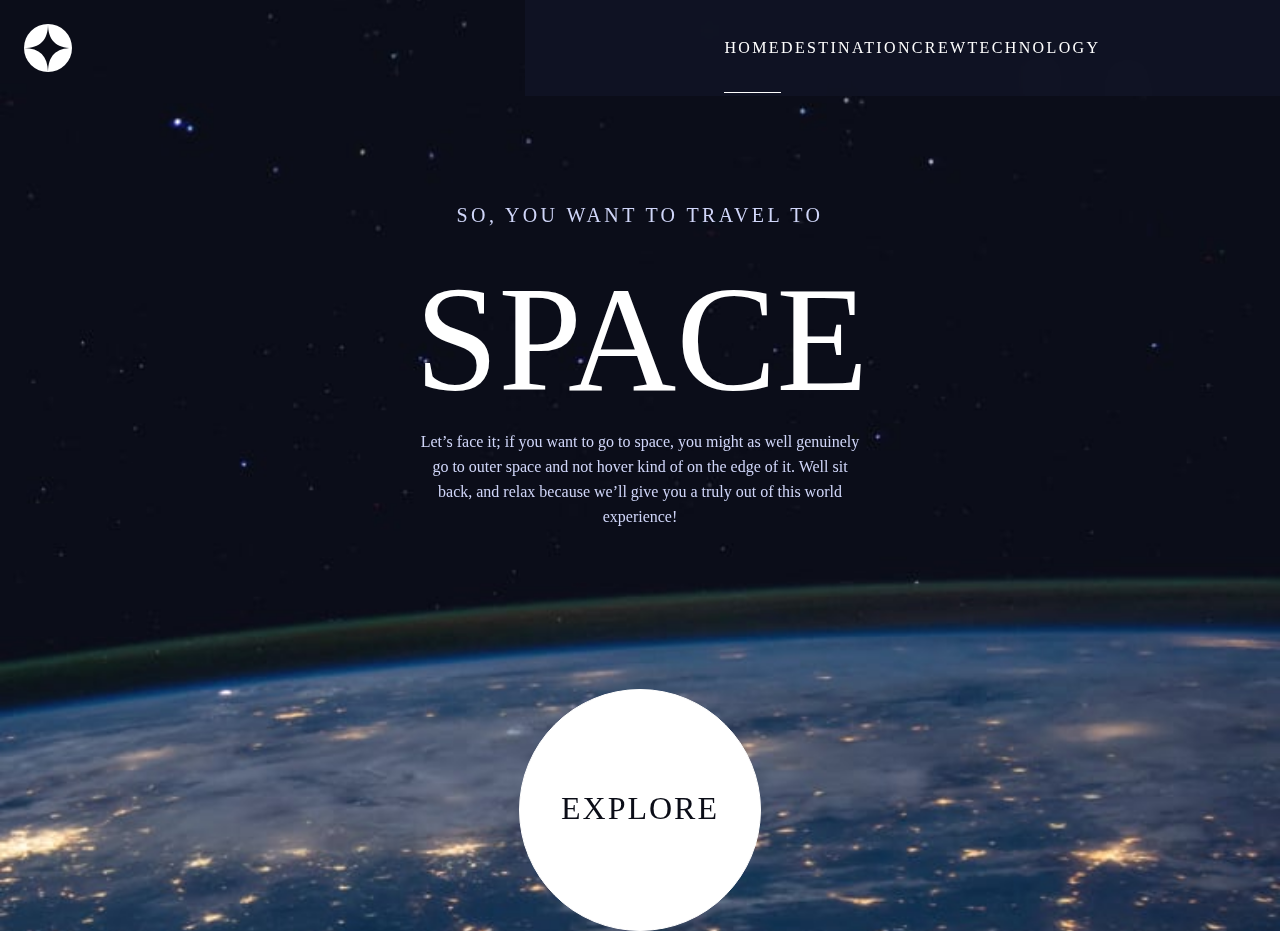
<file: codes/index.html>
<!DOCTYPE html>
<html lang="en">
<head>
  <meta charset="UTF-8">
  <meta name="viewport" content="width=device-width, initial-scale=1.0">

  <link rel="stylesheet" href="main.css">
  <link rel="icon" type="image/png" sizes="32x32" href="./assets/favicon-32x32.png">
  
  <title>Frontend Mentor | Space tourism website</title>
</head>
<style>
  body {
    background: url("assets/home/background-home-mobile.jpg");
    background-color: #ccc;
    background-position: center;
    background-size: cover;
    background-repeat: no-repeat;
    background-attachment: fixed;
  }

  @media screen and (min-width: 768px) {
    body {
        background: url("assets/home/background-home-tablet.jpg");
        background-color: #ccc;
        background-position: center;
        background-size: cover;
        background-repeat: no-repeat;
        background-attachment: fixed;
    }

    .home {
      border-bottom: 1px solid #ffffff;
    }
  }
</style>
<body>
  <nav>
    <div class="nav_ctn">
      <div>
        <img src="assets/shared/logo.svg" alt="">        
      </div>

      <div class="secondary_nav">
        <img id="open" src="assets/shared/icon-hamburger.svg" alt="">
  
        <div id="dropdown_ctn" class="dropdown">
          <div class="close_nav">
            <img id="close" src="assets/shared/icon-close.svg" alt="">
          </div>
          <div class="nav_items">
            <a class="home" href="/codes/index.html"><span>00</span>HOME</a>
            <a class="destination" href="/codes/destination-moon.html"><span>01</span>DESTINATION</a>
            <a class="crew" href="#"><span>02</span>CREW</a>
            <a class="technology" href="#"><span>03</span>TECHNOLOGY</a>
          </div>

        </div>
      </div>
    </div>
  </nav>

  <section class="main_content">
    <div class="question">
      SO, YOU WANT TO TRAVEL TO
    </div>
    <div class="space_ctn">
      SPACE
    </div>
    <div class="details">
      Let’s face it; if you want to go to space, you might as well genuinely go to 
      outer space and not hover kind of on the edge of it. Well sit back, and relax 
      because we’ll give you a truly out of this world experience!
    </div>
  </section>

  <section>
    <div class="explore">
      <p>EXPLORE</p>
    </div>
  </section>

  <script src="index.js"></script>
</body>
</html>
</file>
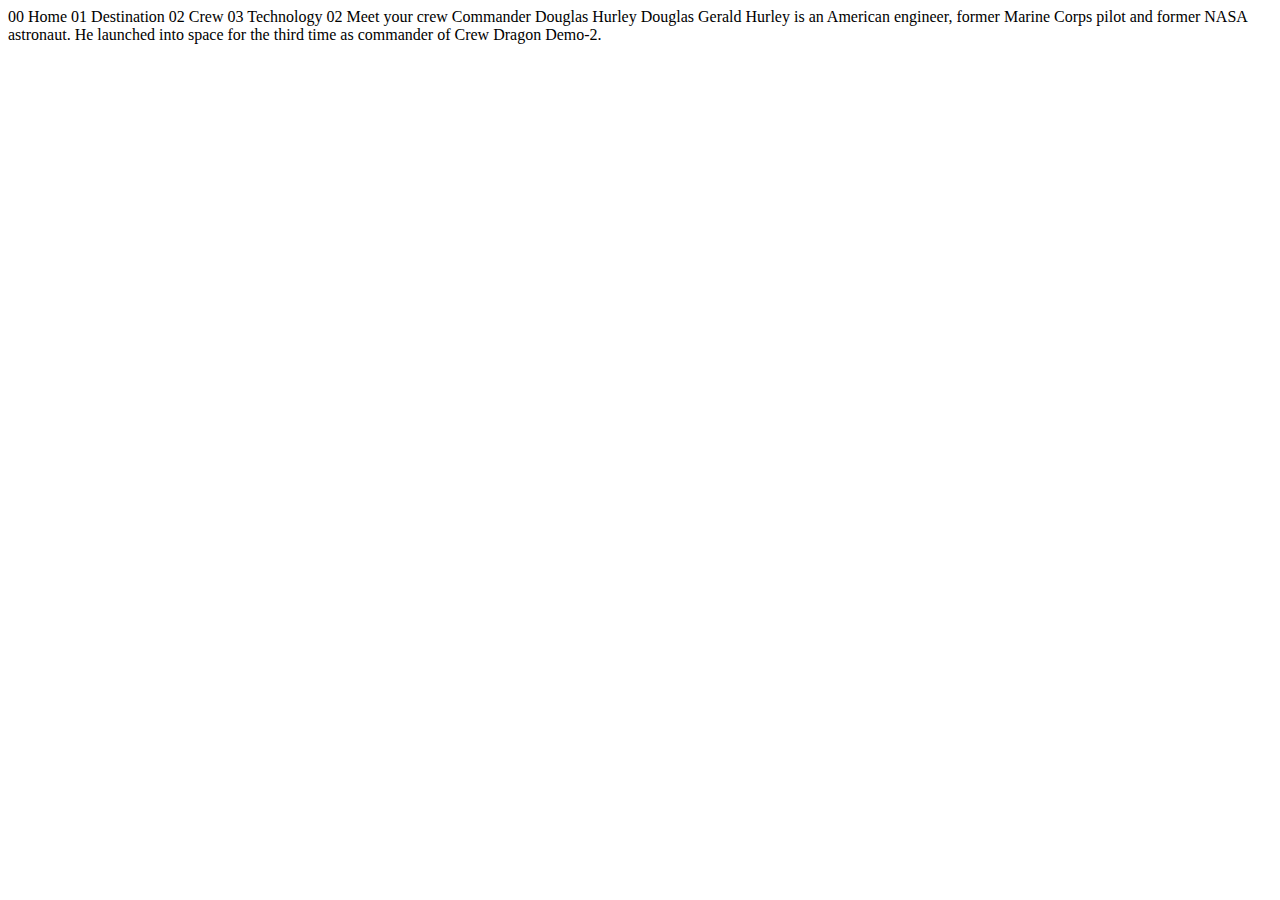
<file: codes/crew-commander.html>
<!DOCTYPE html>
<html lang="en">
<head>
  <meta charset="UTF-8">
  <meta name="viewport" content="width=device-width, initial-scale=1.0">

  <link rel="icon" type="image/png" sizes="32x32" href="./assets/favicon-32x32.png">
  
  <title>Frontend Mentor | Space tourism website</title>
</head>
<body>

  00 Home
  01 Destination
  02 Crew
  03 Technology

  02 Meet your crew

  Commander
  Douglas Hurley

  Douglas Gerald Hurley is an American engineer, former Marine Corps pilot 
  and former NASA astronaut. He launched into space for the third time as 
  commander of Crew Dragon Demo-2.
</body>
</html>
</file>
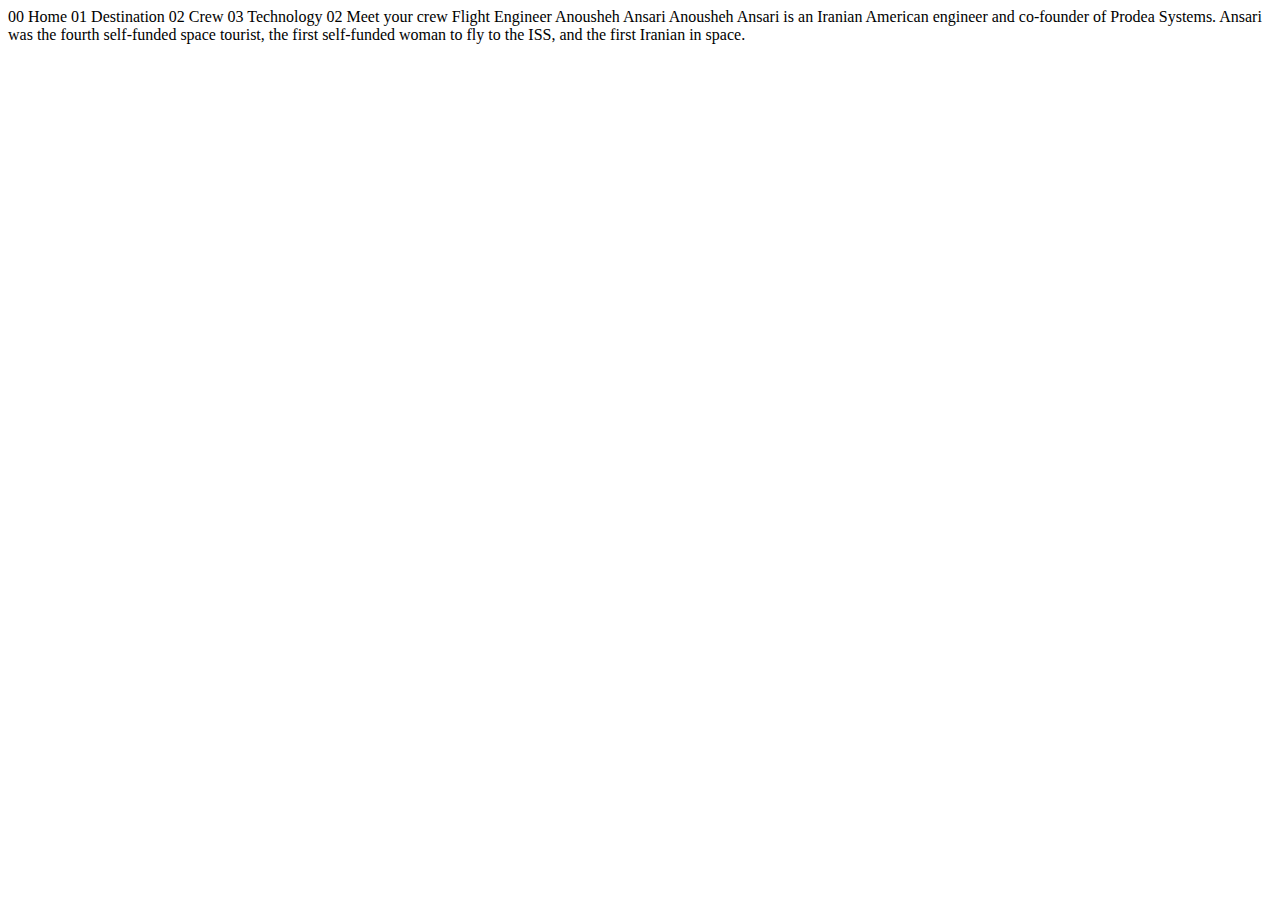
<file: codes/crew-engineer.html>
<!DOCTYPE html>
<html lang="en">
<head>
  <meta charset="UTF-8">
  <meta name="viewport" content="width=device-width, initial-scale=1.0">

  <link rel="icon" type="image/png" sizes="32x32" href="./assets/favicon-32x32.png">
  
  <title>Frontend Mentor | Space tourism website</title>
</head>
<body>

  00 Home
  01 Destination
  02 Crew
  03 Technology

  02 Meet your crew

  Flight Engineer
  Anousheh Ansari

  Anousheh Ansari is an Iranian American engineer and co-founder of Prodea Systems. 
  Ansari was the fourth self-funded space tourist, the first self-funded woman to 
  fly to the ISS, and the first Iranian in space. 
</body>
</html>
</file>
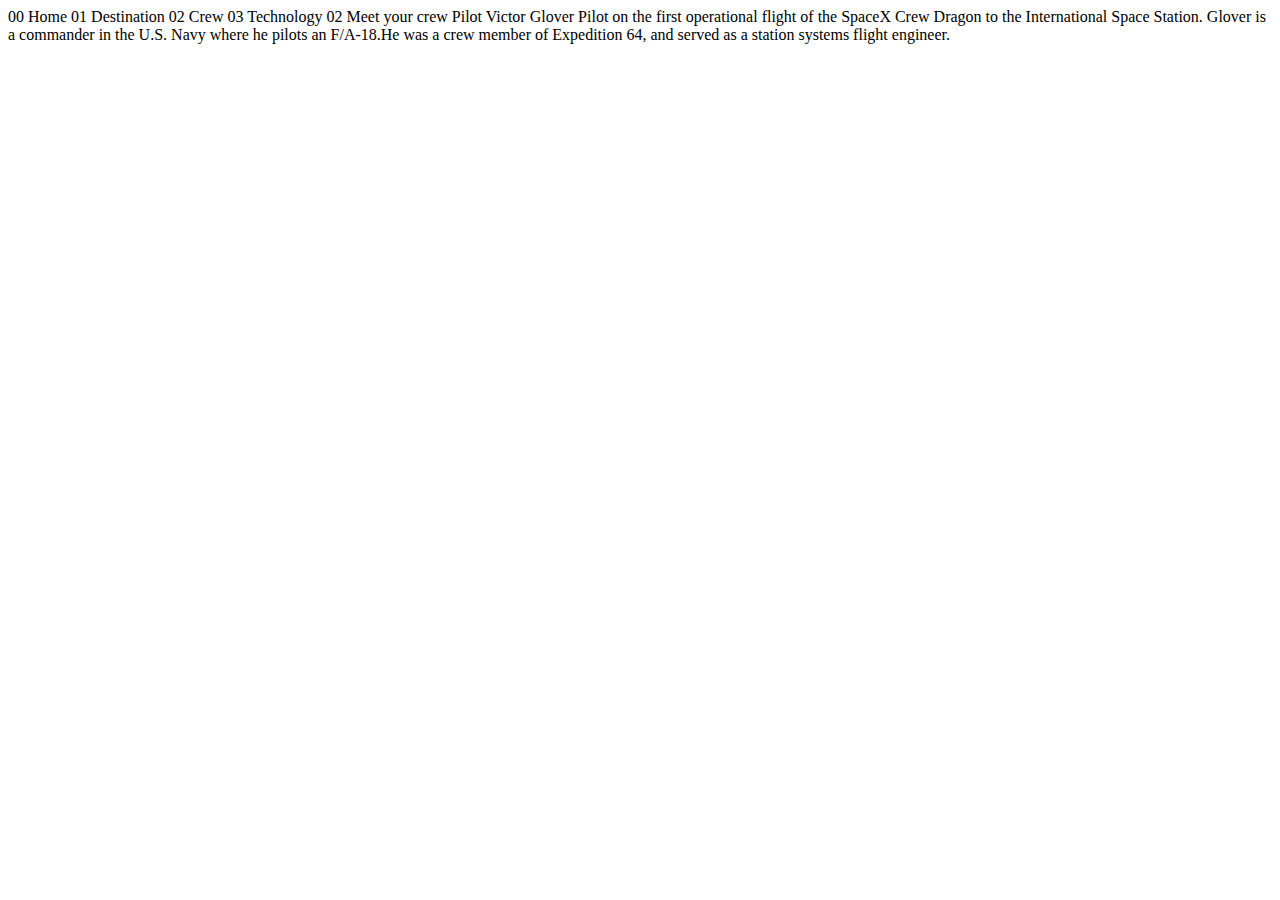
<file: codes/crew-pilot.html>
<!DOCTYPE html>
<html lang="en">
<head>
  <meta charset="UTF-8">
  <meta name="viewport" content="width=device-width, initial-scale=1.0">

  <link rel="icon" type="image/png" sizes="32x32" href="./assets/favicon-32x32.png">
  
  <title>Frontend Mentor | Space tourism website</title>
</head>
<body>

  00 Home
  01 Destination
  02 Crew
  03 Technology

  02 Meet your crew

  Pilot
  Victor Glover

  Pilot on the first operational flight of the SpaceX Crew Dragon to the 
  International Space Station. Glover is a commander in the U.S. Navy where 
  he pilots an F/A-18.He was a crew member of Expedition 64, and served as a 
  station systems flight engineer. 
</body>
</html>
</file>
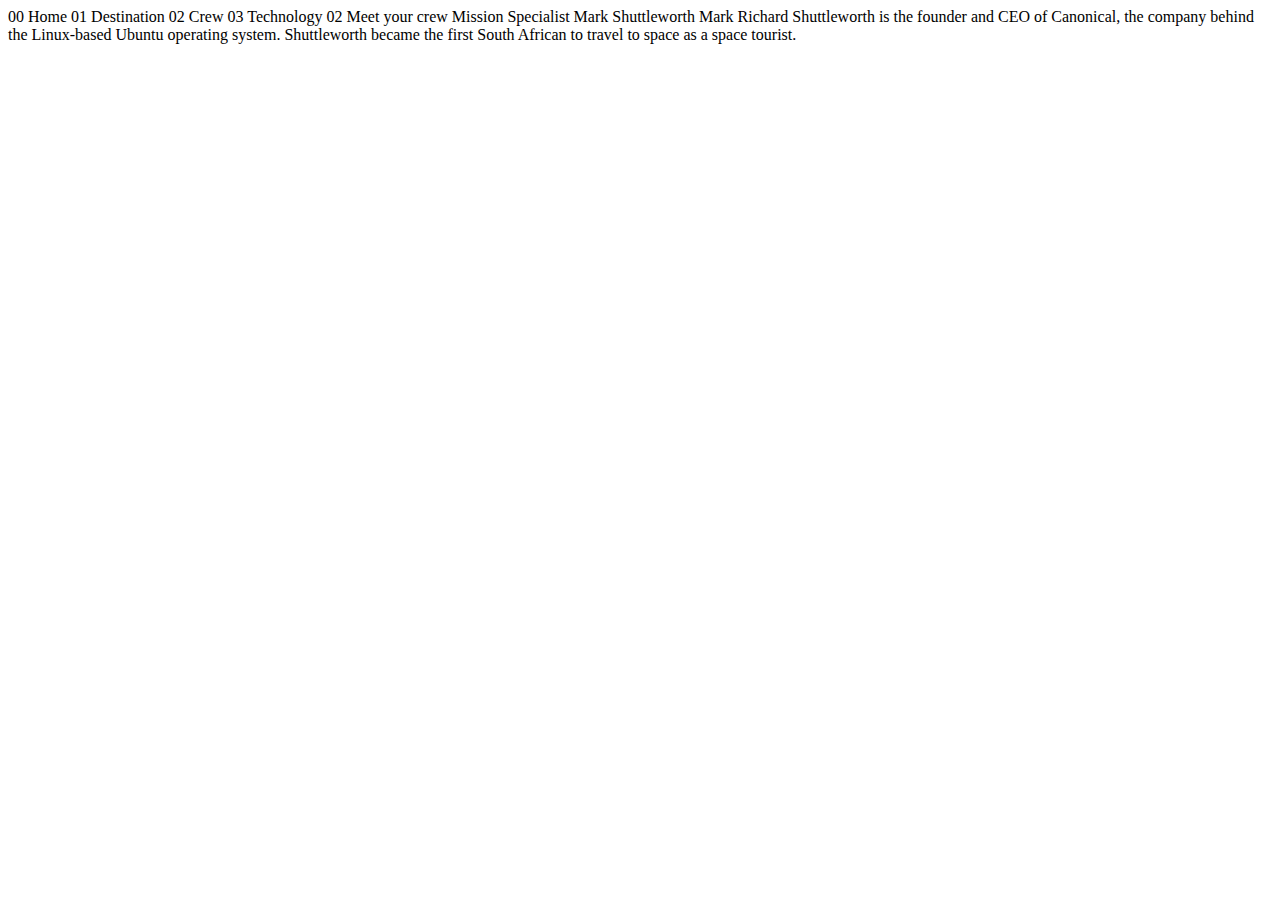
<file: codes/crew-specialist.html>
<!DOCTYPE html>
<html lang="en">
<head>
  <meta charset="UTF-8">
  <meta name="viewport" content="width=device-width, initial-scale=1.0">

  <link rel="icon" type="image/png" sizes="32x32" href="./assets/favicon-32x32.png">
  
  <title>Frontend Mentor | Space tourism website</title>
</head>
<body>

  00 Home
  01 Destination
  02 Crew
  03 Technology

  02 Meet your crew

  Mission Specialist
  Mark Shuttleworth

  Mark Richard Shuttleworth is the founder and CEO of Canonical, the company behind 
  the Linux-based Ubuntu operating system. Shuttleworth became the first South 
  African to travel to space as a space tourist.
</body>
</html>
</file>
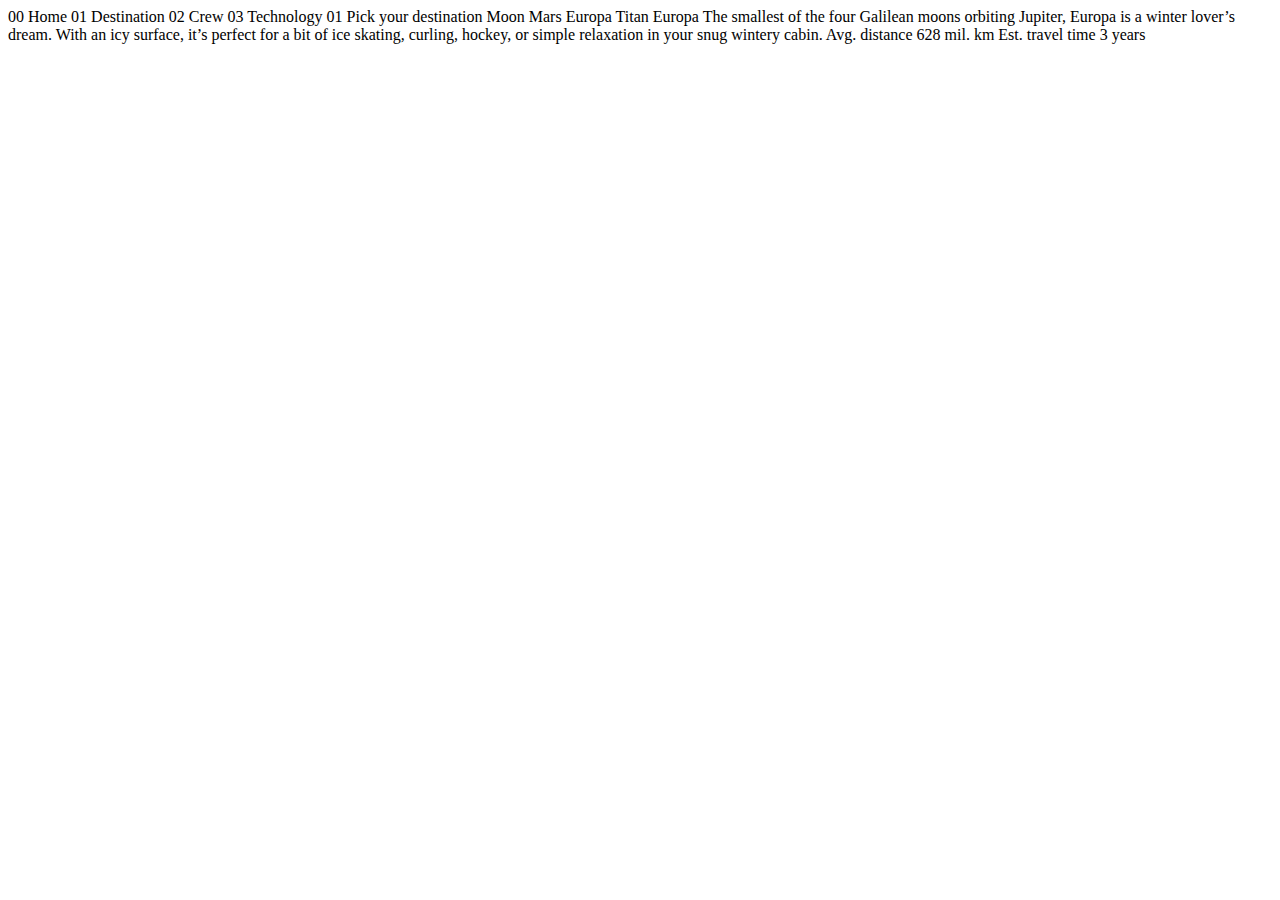
<file: codes/destination-europa.html>
<!DOCTYPE html>
<html lang="en">
<head>
  <meta charset="UTF-8">
  <meta name="viewport" content="width=device-width, initial-scale=1.0">

  <link rel="icon" type="image/png" sizes="32x32" href="./assets/favicon-32x32.png">
  
  <title>Frontend Mentor | Space tourism website</title>
</head>
<body>

  00 Home
  01 Destination
  02 Crew
  03 Technology

  01 Pick your destination

  Moon
  Mars
  Europa
  Titan

  Europa

  The smallest of the four Galilean moons orbiting Jupiter, Europa is a 
  winter lover’s dream. With an icy surface, it’s perfect for a bit of 
  ice skating, curling, hockey, or simple relaxation in your snug 
  wintery cabin.

  Avg. distance
  628 mil. km

  Est. travel time
  3 years
</body>
</html>
</file>
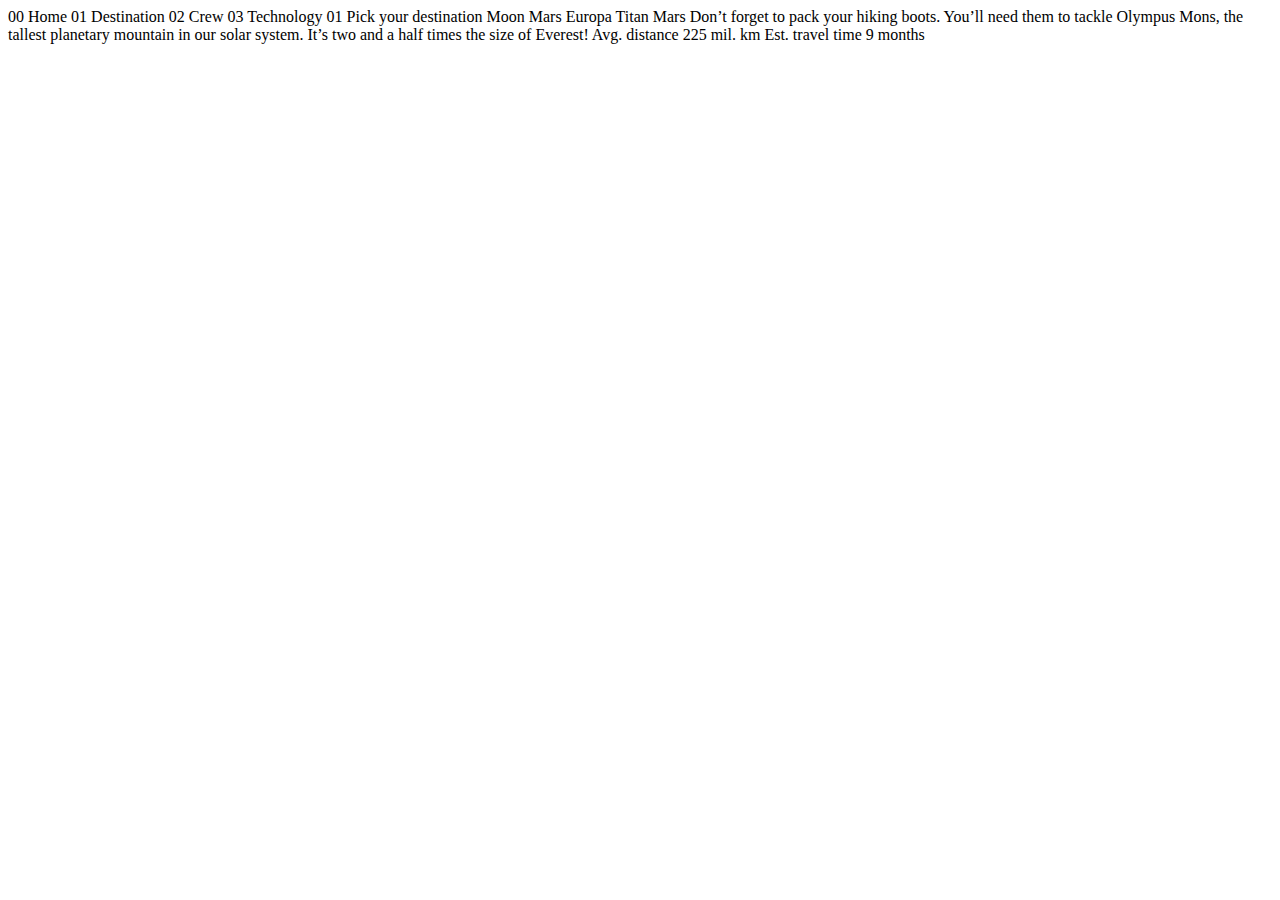
<file: codes/destination-mars.html>
<!DOCTYPE html>
<html lang="en">
<head>
  <meta charset="UTF-8">
  <meta name="viewport" content="width=device-width, initial-scale=1.0">

  <link rel="icon" type="image/png" sizes="32x32" href="./assets/favicon-32x32.png">
  
  <title>Frontend Mentor | Space tourism website</title>
</head>
<body>

  00 Home
  01 Destination
  02 Crew
  03 Technology

  01 Pick your destination

  Moon
  Mars
  Europa
  Titan

  Mars

  Don’t forget to pack your hiking boots. You’ll need them to tackle Olympus Mons, 
  the tallest planetary mountain in our solar system. It’s two and a half times 
  the size of Everest!

  Avg. distance
  225 mil. km

  Est. travel time
  9 months
</body>
</html>
</file>
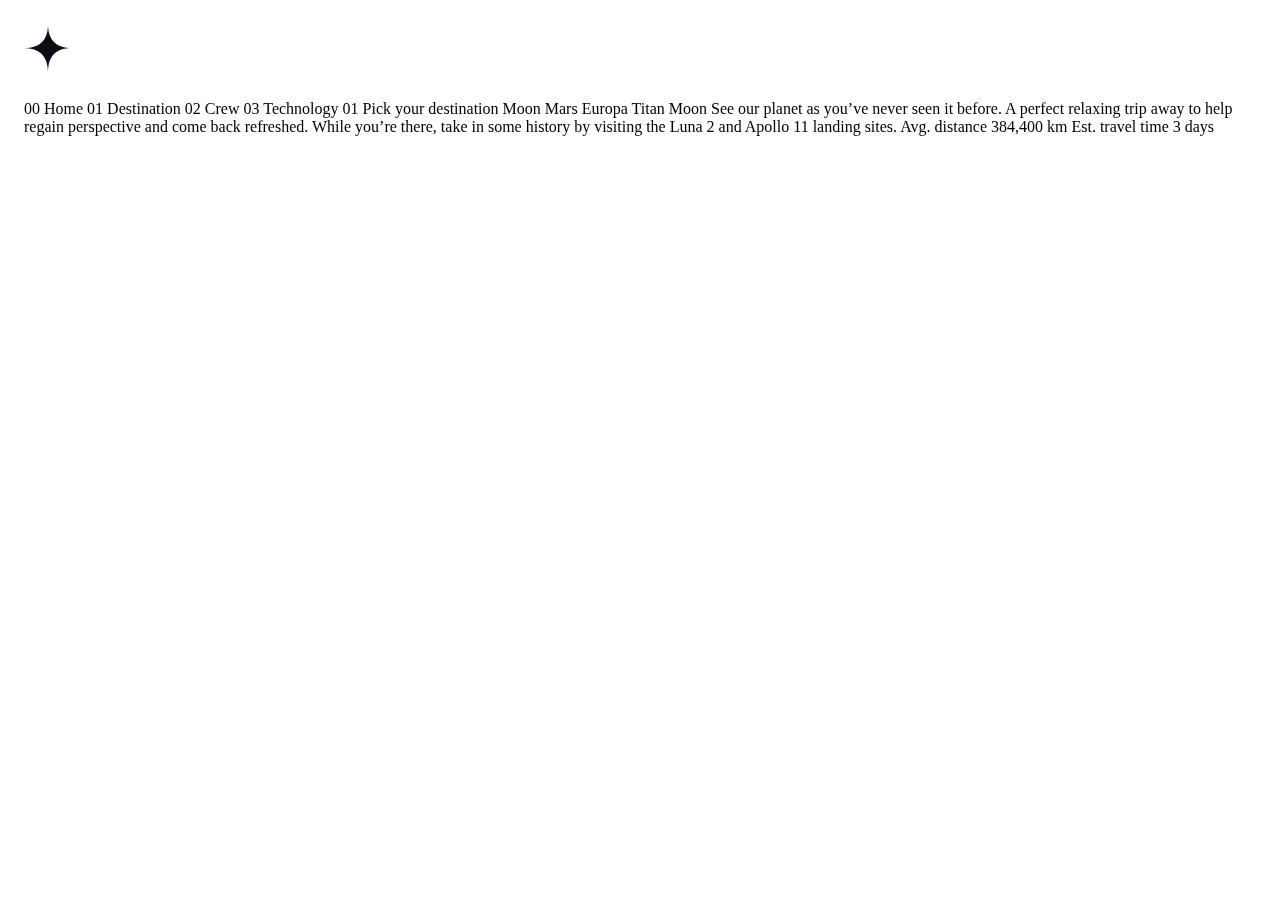
<file: codes/destination-moon.html>
<!DOCTYPE html>
<html lang="en">
<head>
  <meta charset="UTF-8">
  <meta name="viewport" content="width=device-width, initial-scale=1.0">

  <link rel="icon" type="image/png" sizes="32x32" href="./assets/favicon-32x32.png">
  <link rel="stylesheet" href="main.css">
  <title>Frontend Mentor | Space tourism website</title>
</head>
<body>
  <nav>
    <div class="nav_ctn">
      <div>
        <img src="assets/shared/logo.svg" alt="">        
      </div>

      <div class="secondary_nav">
        <img id="open" src="assets/shared/icon-hamburger.svg" alt="">
  
        <div id="dropdown_ctn" class="dropdown">
          <div class="close_nav">
            <img id="close" src="assets/shared/icon-close.svg" alt="">
          </div>
          <div class="nav_items">
            <a href="/codes/index.html"><span>00</span>HOME</a>
            <a href="/codes/destination-moon.html"><span>01</span>DESTINATION</a>
            <a href="#"><span>02</span>CREW</a>
            <a href="#"><span>03</span>TECHNOLOGY</a>
          </div>

        </div>
      </div>
    </div>
  </nav>


  00 Home
  01 Destination
  02 Crew
  03 Technology

  01 Pick your destination

  Moon
  Mars
  Europa
  Titan

  Moon

  See our planet as you’ve never seen it before. A perfect relaxing trip away to help 
  regain perspective and come back refreshed. While you’re there, take in some history 
  by visiting the Luna 2 and Apollo 11 landing sites.

  Avg. distance
  384,400 km

  Est. travel time
  3 days

  <script src="data.json"></script>
  <script src="index.js"></script>
</body>
</html>
</file>
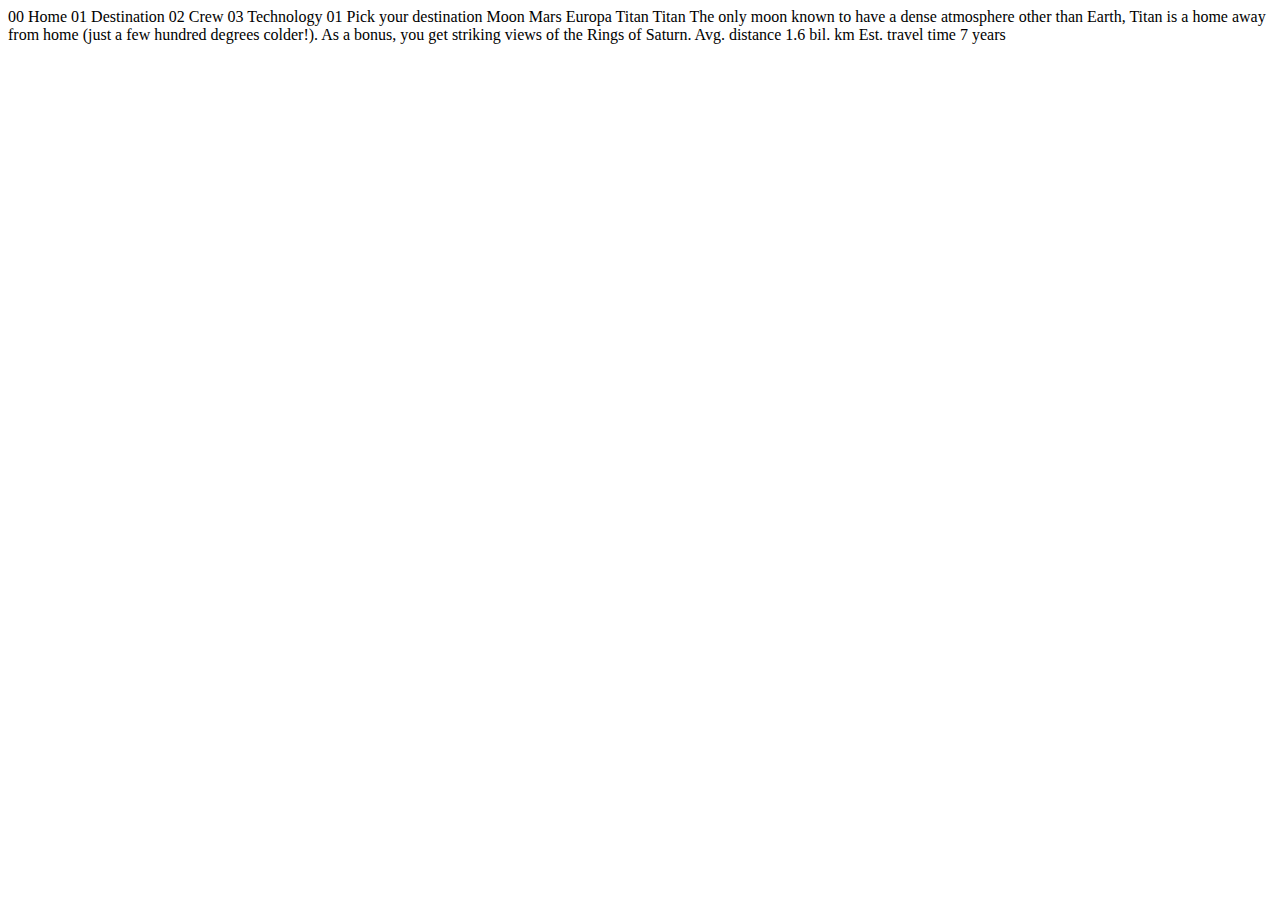
<file: codes/destination-titan.html>
<!DOCTYPE html>
<html lang="en">
<head>
  <meta charset="UTF-8">
  <meta name="viewport" content="width=device-width, initial-scale=1.0">

  <link rel="icon" type="image/png" sizes="32x32" href="./assets/favicon-32x32.png">
  
  <title>Frontend Mentor | Space tourism website</title>
</head>
<body>

  00 Home
  01 Destination
  02 Crew
  03 Technology

  01 Pick your destination

  Moon
  Mars
  Europa
  Titan

  Titan

  The only moon known to have a dense atmosphere other than Earth, Titan 
  is a home away from home (just a few hundred degrees colder!). As a 
  bonus, you get striking views of the Rings of Saturn.

  Avg. distance
  1.6 bil. km

  Est. travel time
  7 years
</body>
</html>
</file>
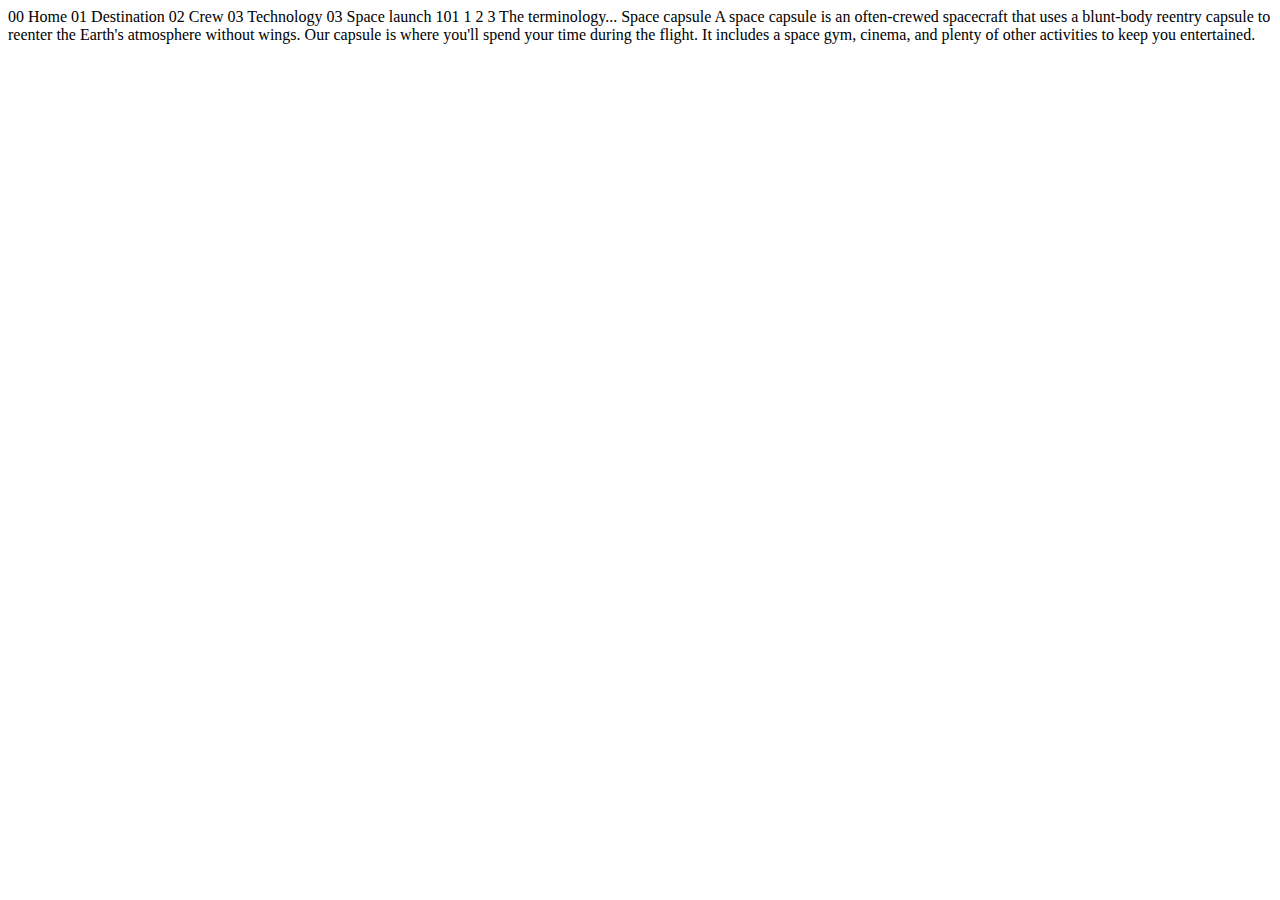
<file: codes/technology-capsule.html>
<!DOCTYPE html>
<html lang="en">
<head>
  <meta charset="UTF-8">
  <meta name="viewport" content="width=device-width, initial-scale=1.0">

  <link rel="icon" type="image/png" sizes="32x32" href="./assets/favicon-32x32.png">
  
  <title>Frontend Mentor | Space tourism website</title>
</head>
<body>

  00 Home
  01 Destination
  02 Crew
  03 Technology

  03 Space launch 101

  1
  2
  3

  The terminology...
  Space capsule

  A space capsule is an often-crewed spacecraft that uses a blunt-body reentry 
  capsule to reenter the Earth's atmosphere without wings. Our capsule is where 
  you'll spend your time during the flight. It includes a space gym, cinema, 
  and plenty of other activities to keep you entertained.
</body>
</html>
</file>
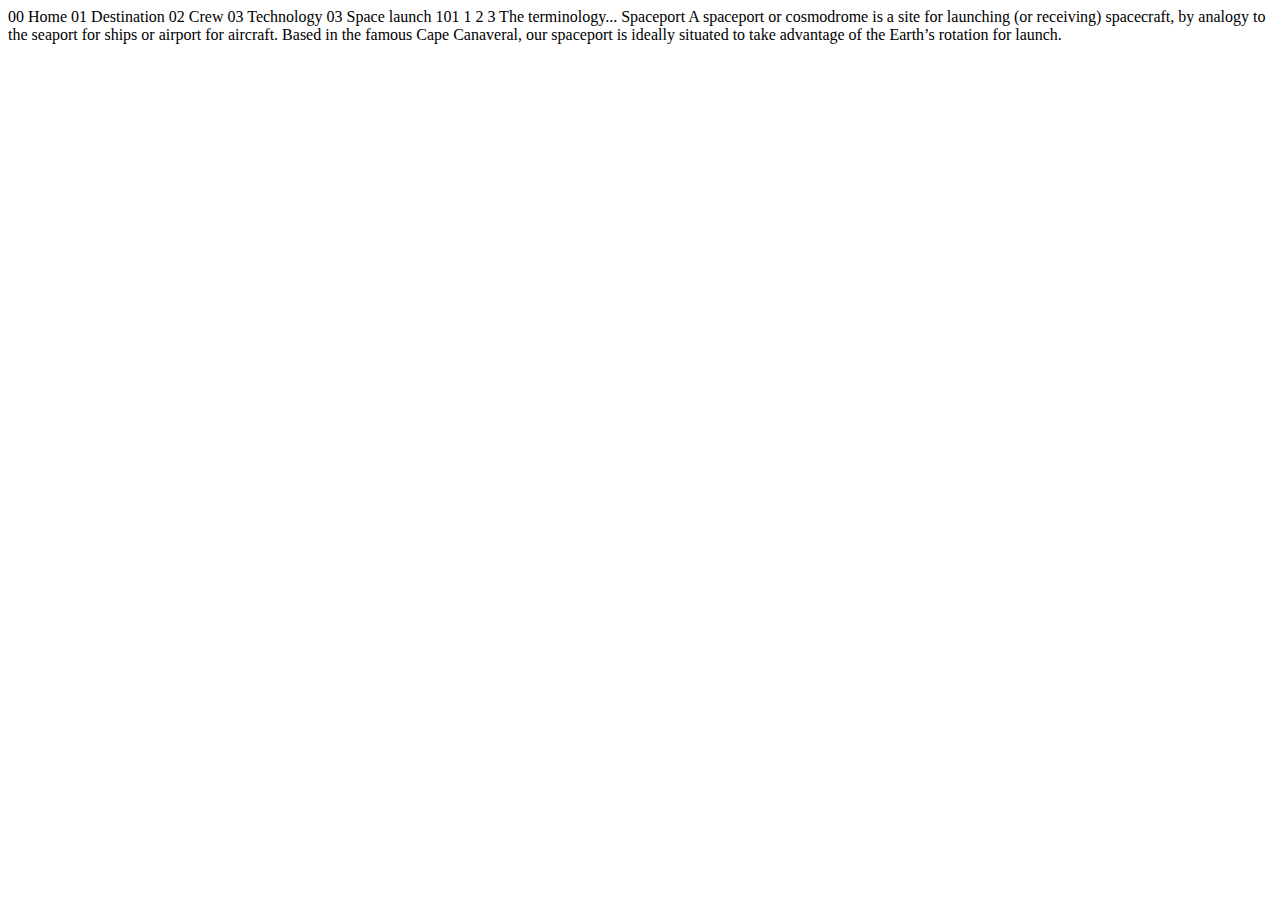
<file: codes/technology-spaceport.html>
<!DOCTYPE html>
<html lang="en">
<head>
  <meta charset="UTF-8">
  <meta name="viewport" content="width=device-width, initial-scale=1.0">

  <link rel="icon" type="image/png" sizes="32x32" href="./assets/favicon-32x32.png">
  
  <title>Frontend Mentor | Space tourism website</title>
</head>
<body>

  00 Home
  01 Destination
  02 Crew
  03 Technology

  03 Space launch 101

  1
  2
  3

  The terminology...
  Spaceport

  A spaceport or cosmodrome is a site for launching (or receiving) spacecraft, 
  by analogy to the seaport for ships or airport for aircraft. Based in the 
  famous Cape Canaveral, our spaceport is ideally situated to take advantage 
  of the Earth’s rotation for launch.
</body>
</html>
</file>
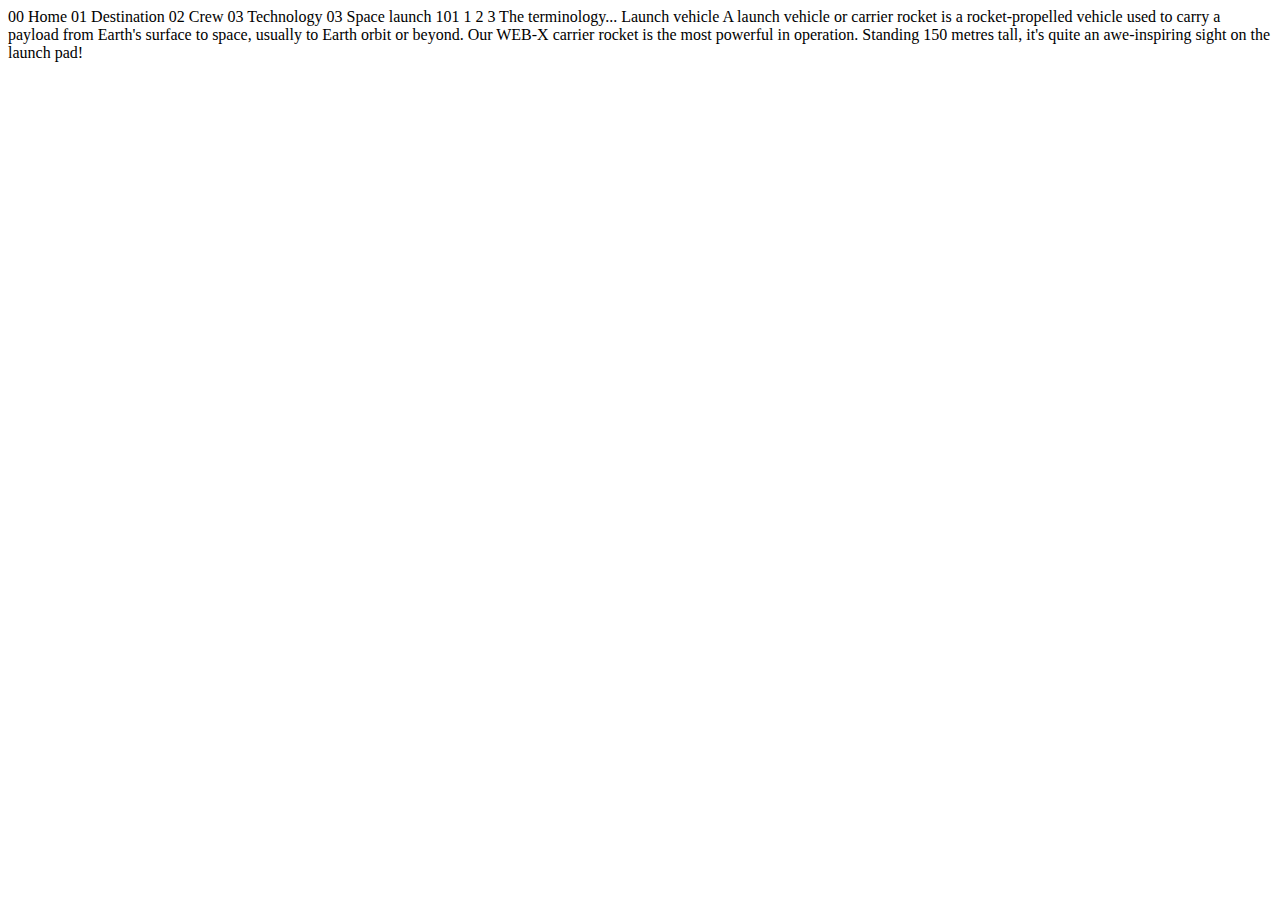
<file: codes/technology-vehicle.html>
<!DOCTYPE html>
<html lang="en">
<head>
  <meta charset="UTF-8">
  <meta name="viewport" content="width=device-width, initial-scale=1.0">

  <link rel="icon" type="image/png" sizes="32x32" href="./assets/favicon-32x32.png">
  
  <title>Frontend Mentor | Space tourism website</title>
</head>
<body>

  00 Home
  01 Destination
  02 Crew
  03 Technology

  03 Space launch 101

  1
  2
  3

  The terminology...
  Launch vehicle

  A launch vehicle or carrier rocket is a rocket-propelled vehicle used to carry a 
  payload from Earth's surface to space, usually to Earth orbit or beyond. Our 
  WEB-X carrier rocket is the most powerful in operation. Standing 150 metres tall, 
  it's quite an awe-inspiring sight on the launch pad!
</body>
</html>
</file>
<file: codes/main.css>
:root {
    --barlow-font: "barlow";
    --barlow-condensed-font: "barlow condensed";
    --bellefair-font: "bellefair";
}

* {
    font-family: "barlow";
    margin: 0;
    padding: 0;
    box-sizing: border-box;
}

body {
    /* height: 667px; */
    padding: 0px 24px;
} 

nav {
    /* border: 1px solid red; */
    padding: 24px 0px;
}

.nav_ctn {
    /* border: 1px solid red; */
    display: flex;
    justify-content: space-between;
    align-items: center;
}

.dropdown {
    /* display: none; */
    position: fixed;
    /* background-color: rgb(255, 255, 255); */
    width: 67.7%;
    height: 100%;
    right: -100%;
    top: 0;
    backdrop-filter: blur(40px);
    padding: 24px;
    transition: .5s ease-in-out;
}

.close_nav {
    /* border: 1px solid #ffffff; */
    margin-bottom: 70px;
    text-align: right;
    margin-top: 13px;
}

.nav_items {
    /* border: 1px solid black; */
    /* display: flex;
    flex-direction: column; */
    display: grid;
}

.nav_items a {
    margin-bottom: 30px;
    text-decoration: none;
    font-family: var(--barlow-condensed-font);
    color: #ffffff;
    letter-spacing: 2.7px;
}

.nav_items a span {
    /* border: 1px solid black; */
    font-weight: bold;
    margin-right: 15px;
    letter-spacing: 1.5px;
}

.main_content {
    color: #D0D6F9;
    text-align: center;
    /* border: 1px solid white; */
    margin-top: 24px;
    height: 276px;
}

.question {
    font-family: var(--barlow-condensed-font);
    letter-spacing: 2.7px;
    font-size: 16px;
}

.space_ctn {
    color: #ffffff;
    /* border: 1px solid white; */
    font-family: var(--bellefair-font);
    font-size: 80px;
    line-height: 100px;
    padding: 14px 0px;
    /* height: 100px; */
}

.details {
    font-family: var(--barlow-font);
    font-size: 15px;
    line-height: 25px;
}

.explore {
    border: 1px solid white;
    width: 150px;
    height: 150px;
    margin: auto;
    background-color: #ffffff;
    display: flex;
    justify-content: center;
    align-items: center;
    border-radius: 50%;
    font-weight: 500;
    margin-top: 70px;
}

.explore p {
    padding-bottom: 3px;
    font-family: var(--bellefair-font);
    font-size: 20px;
    letter-spacing: 1.25px;
    color: #0B0D17;
}

@media screen and (min-width: 768px) {
    .dropdown {
        /* border: 1px solid yellow; */
        display: flex;
        justify-content: space-evenly;
        align-items: center;
        right: 0;
        width: 59%;
        height: 96px;
        /* height: auto; */
        top: 0;
        /* padding: 35px; */
        transition: none;
        backdrop-filter: brightness(1.4) blur(15px);
    }

    #open, .close_nav {
        display: none;
    }

    .nav_items {
        display: flex;
        justify-content: space-between;
        align-items: center;
        /* border: 1px solid white; */
        width: 356px;
        padding: 0px;
        margin: 0px;
    }

    .nav_items span {
        display: none;
    }

    .nav_items a {
        /* border: 1px solid greenyellow; */
        margin-bottom: 0;
        letter-spacing: 2.36px;
        padding: 35px 0px;
    }

    .nav_items a:hover {
        border-bottom: 1px solid #ffffff;
    }

    .nav_items a.active {
        border-bottom: 1px solid #ffffff;
    }

    .main_content {
        /* border: 1px solid white; */
        width: 450px;
        height: auto;
        margin: auto;
        margin-top: 104px;
        margin-bottom: 160px;
    }

    .question {
        letter-spacing: 3.38px;
        font-size: 20px;
        margin-bottom: 48px;
    }

    .space_ctn {
        font-size: 150px;
        margin-bottom: 26px;
    }

    .details {
        font-size: 16px;
        margin-bottom: 4px;
    }

    .explore {
        width: 242px;
        height: 242px;
    }

    .explore p {
        letter-spacing: 2px;
        font-size: 32px;
    }
}
</file>
